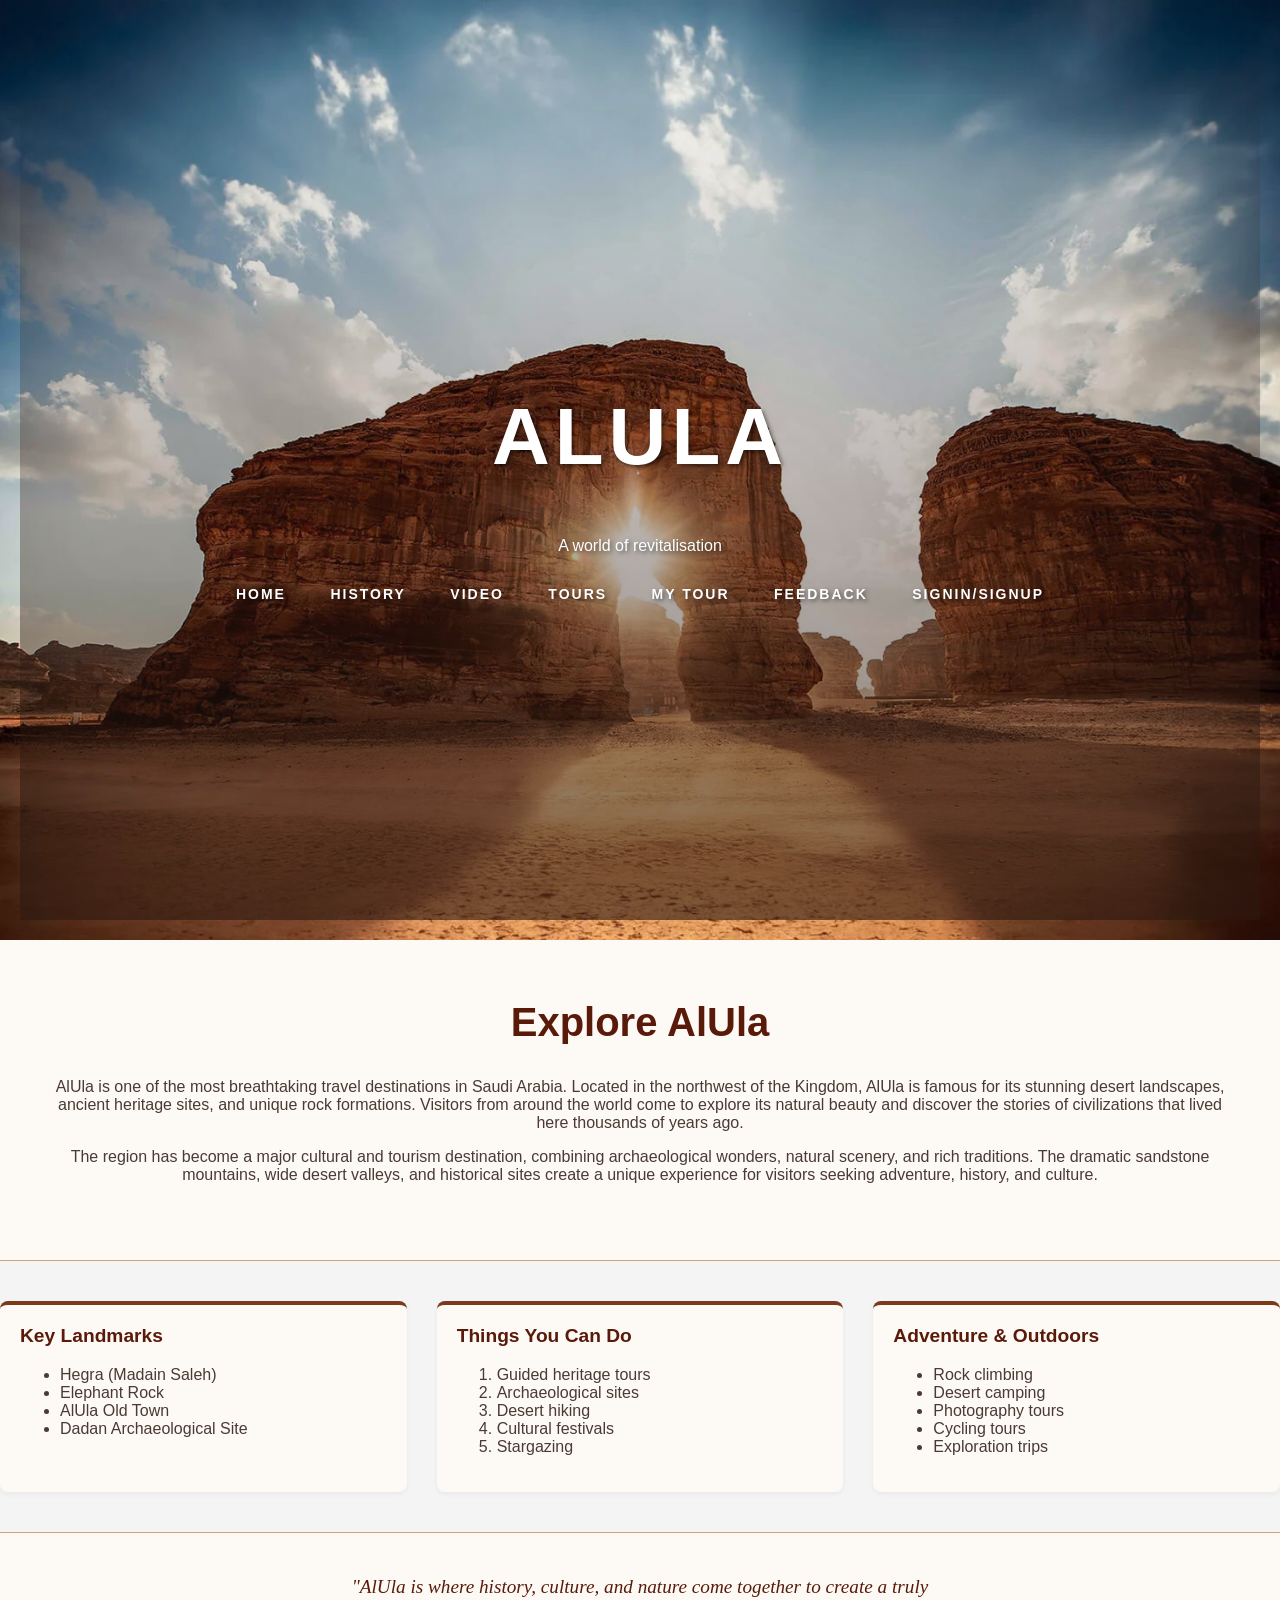
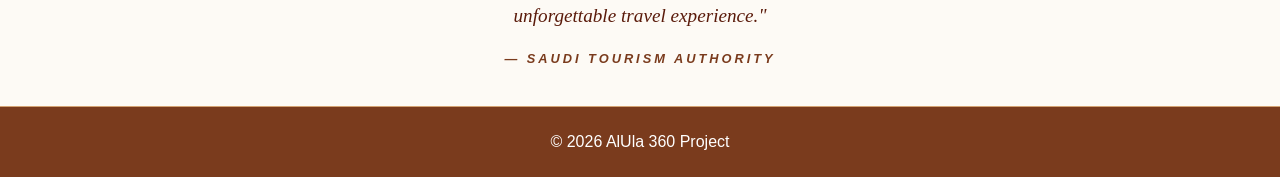
<file: index.html>
<!-- Name: [Zain Aljifry], ID: [2107808], Section: [DAR], Date: [8 march] | Name: Samar Alamri, ID: 2206831, Section: DAR, Date: 8 march |Name: Talah Faloudah, ID: 2206666, Section: DAR, Date: 8 march -->

<!DOCTYPE html>
<html lang="en">

<head>

<!-- Defines the character encoding for the page -->
<meta charset="UTF-8">

<!-- Title that appears in the browser tab -->
<title>Explore AlUla - Home</title>

<!-- Link to the external CSS file used for styling the website -->
<link rel="stylesheet" href="global/main.css">

</head>

<body>

<!-- Header section that contains the logo, website title, and navigation menu -->
 <header id="main-hero">
    <div class="hero-overlay">
        <div class="hero-content">
            <h1>AlUla</h1>
            <p>A world of revitalisation</p>
            <nav >
                <!-- Link to the Home page -->
                <a href="index.html">Home</a>

                <!-- Link to the History page -->
                <a href="pages/history.html">History</a>

                <!-- Link to the Video page -->
                <a href="pages/video.html">Video</a>

                <a href="pages/services.html">Tours</a>

                <a href="pages/mytour.html" >My Tour</a>

                <!-- Link to the Feedback page -->
                <a href="pages/feedback.html">Feedback</a>

                <!-- Link to the login page -->
                <a href="pages/SignIn.html">SignIn/SignUp</a>

                </nav>
        </div>
    </div>
</header>

<div id="hero-header">
    
    
    <div id="hero-text-content">
        <h2>Explore AlUla</h2>
        <!-- Introduction paragraph about AlUla -->
        <p>
        AlUla is one of the most breathtaking travel destinations in Saudi Arabia.
        Located in the northwest of the Kingdom, AlUla is famous for its stunning
        desert landscapes, ancient heritage sites, and unique rock formations.
        Visitors from around the world come to explore its natural beauty and
        discover the stories of civilizations that lived here thousands of years ago.
        </p>

        <!-- Additional description about tourism and culture in AlUla -->
        <p>
        The region has become a major cultural and tourism destination,
        combining archaeological wonders, natural scenery, and rich traditions.
        The dramatic sandstone mountains, wide desert valleys, and historical
        sites create a unique experience for visitors seeking adventure,
        history, and culture.
        </p>
    </div>
</div>

<div id="grid-container">

    <section class="grid-item">
        <h3 id="landmarks">Key Landmarks</h3>
        <ul>
            <li>Hegra (Madain Saleh)</li>
            <li>Elephant Rock</li>
            <li>AlUla Old Town</li>
            <li>Dadan Archaeological Site</li>
        </ul>
    </section>

    <section class="grid-item">
        <h3 id="activities">Things You Can Do</h3>
        <ol>
            <li>Guided heritage tours</li>
            <li>Archaeological sites</li>
            <li>Desert hiking</li>
            <li>Cultural festivals</li>
            <li>Stargazing</li>
        </ol>
    </section>

    <section class="grid-item">
        <h3>Adventure & Outdoors</h3>
        <ul>
            <li>Rock climbing</li>
            <li>Desert camping</li>
            <li>Photography tours</li>
            <li>Cycling tours</li>
            <li>Exploration trips</li>
        </ul>
    </section>

</div>


<div id="quote-section">
    <blockquote class="fancy-quote">
        "AlUla is where history, culture, and nature come together to create a truly unforgettable travel experience."
    </blockquote>
    <cite class="quote-author">— Saudi Tourism Authority</cite>
</div>





<!-- Footer section displayed at the bottom of the page -->
<footer>

<!-- Copyright information -->
<p>&copy; 2026 AlUla 360 Project</p>

</footer>

</body>
</html>
</file>
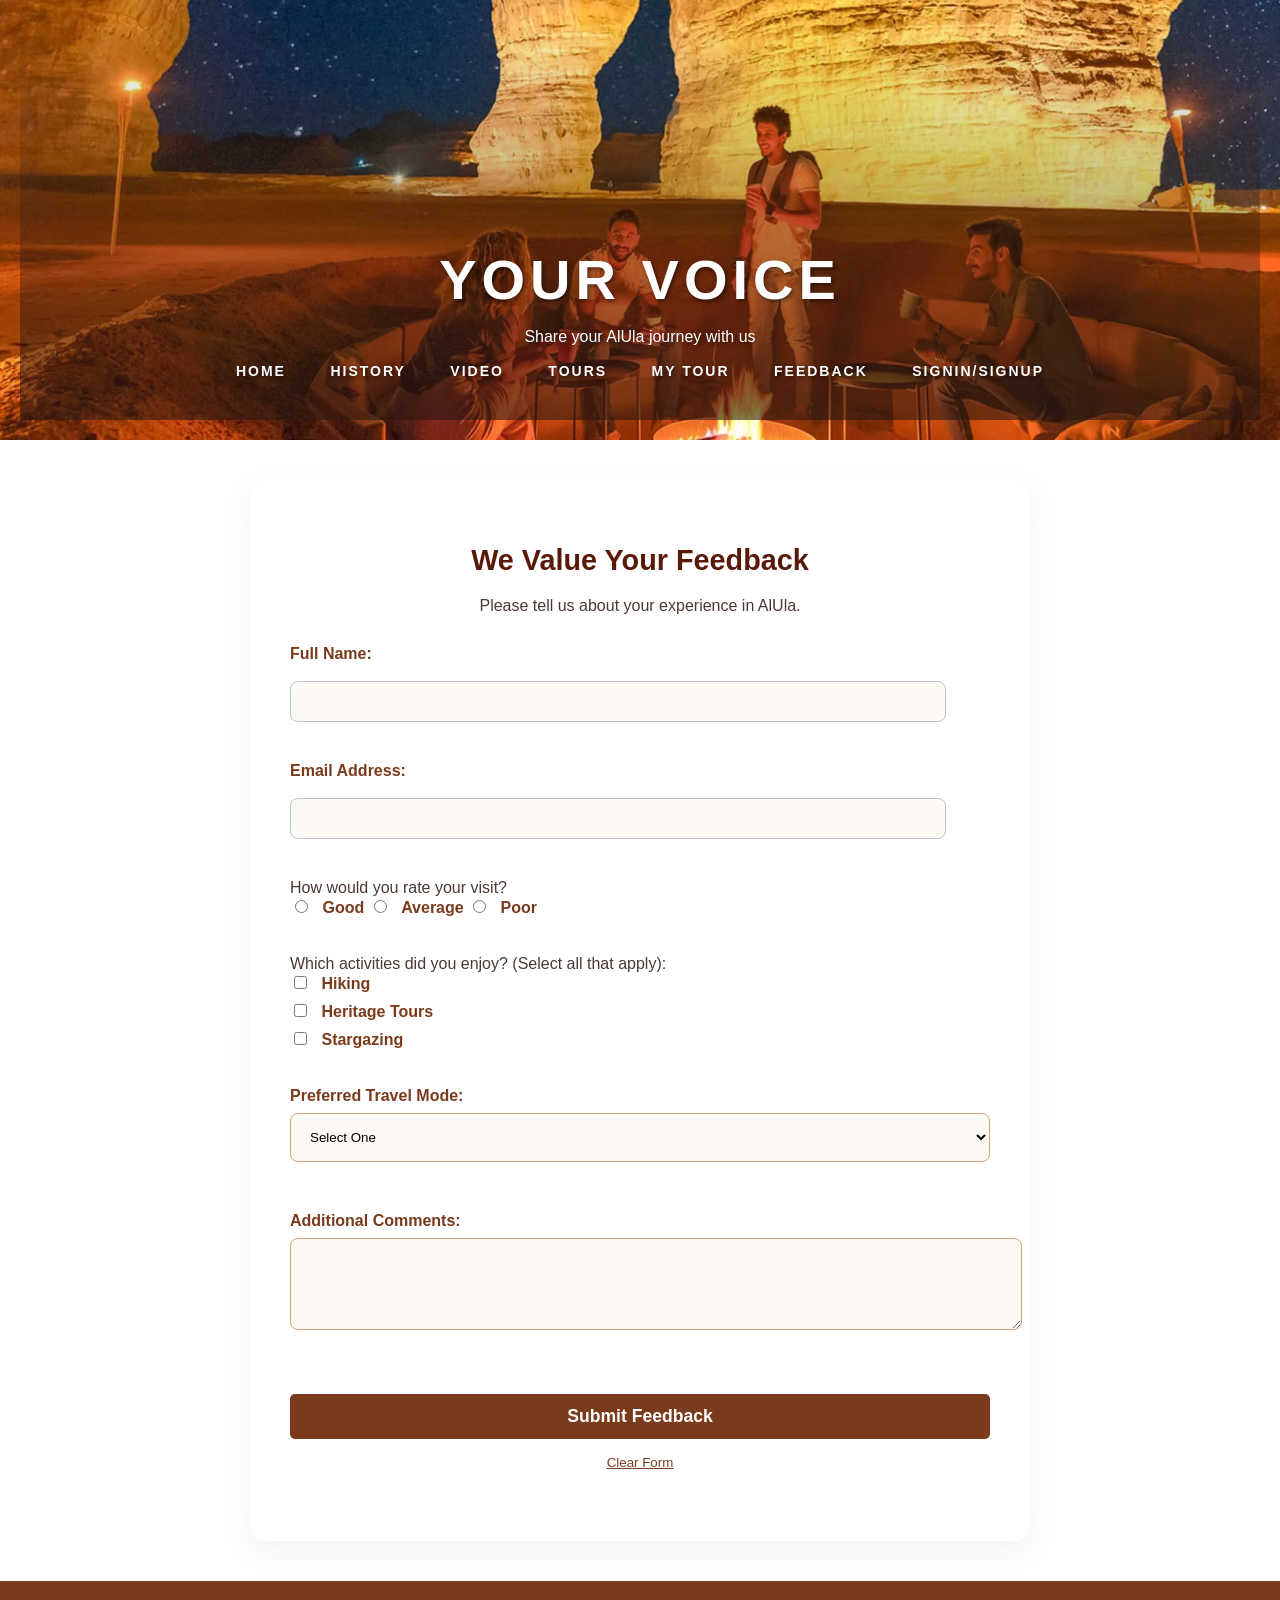
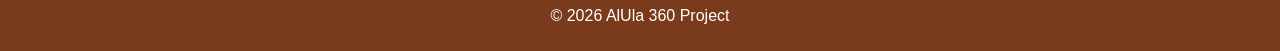
<file: pages/feedback.html>
<!-- Name: Zain Aljifry, ID: 2107808, Section: DAR, Date: 8 march |Name: Samar Alamri, ID: 2206831, Section: DAR, Date: 8 march |Name: Talah Faloudah, ID: 2206666, Section: DAR, Date: 8 march  -->

<!DOCTYPE html>
<html lang="en">

<head>

    <!-- Defines the character encoding used for the webpage -->
    <meta charset="UTF-8">

    <!-- Title that appears in the browser tab -->
    <title>Explore AlUla - Feedback</title>

    <!-- Linking the external CSS file that styles the website -->
    <link rel="stylesheet" href="../global/main.css">

</head>

<body>

    
<header id="main-hero" class="feedback-hero slim-header">
    <div class="hero-overlay">
        <div class="hero-content">
            <h1>Your Voice</h1>
            <p>Share your AlUla journey with us</p>
            <nav >
            <!-- Link to the Home page -->
                <a href="../index.html">Home</a>

                <!-- Link to the History page -->
                <a href="history.html">History</a>

                <!-- Link to the Video page -->
                <a href="video.html">Video</a>

                <a href="services.html">Tours</a>

                <a href="mytour.html" >My Tour</a>

                <!-- Link to the Feedback page -->
                <a href="feedback.html">Feedback</a>

                <!-- Link to the login page -->
                <a href="SignIn.html">SignIn/SignUp</a>
            </nav>
        </div>
    </div>
</header>

<!-- Main content area of the feedback page -->
<div id="main-content">
    <div class="form-container">

    <!-- Page heading -->
    <h2>We Value Your Feedback</h2>

    <!-- Short description encouraging users to share their experience -->
    <p class="center-text">Please tell us about your experience in AlUla.</p>

    <!-- Feedback form where users can submit their information and opinions -->
    <form action="#" method="post" onsubmit="return validateForm();">
        
        <!-- Input field for the user's full name -->
        <p>

            <!-- Label describing the input -->
            <label for="username">Full Name:</label><br>

            <!-- Text input field where the user enters their name -->
            <input type="text" id="username" name="username" required>

        </p>
        
        <!-- Input field for the user's email -->
        <p>

            <!-- Email label -->
            <label for="useremail">Email Address:</label><br>

            <!-- Email input field that requires a valid email format -->
            <input type="email" id="useremail" name="useremail" required>

        </p>

        <!-- Radio buttons allowing the user to rate their visit -->
        <p>How would you rate your visit? <br>

            <!-- Option 1 -->
            <input type="radio" id="good" name="rating" value="Good">
            <label for="good">Good</label>

            <!-- Option 2 -->
            <input type="radio" id="average" name="rating" value="Average">
            <label for="average">Average</label>

            <!-- Option 3 -->
            <input type="radio" id="poor" name="rating" value="Poor">
            <label for="poor">Poor</label>

        </p>

        <!-- Checkbox options for activities visitors enjoyed -->
        <p>Which activities did you enjoy? (Select all that apply):<br>

            <!-- Activity option 1 -->
            <input type="checkbox" id="hiking" name="activity[]" value="Hiking">
            <label for="hiking">Hiking</label><br>

            <!-- Activity option 2 -->
            <input type="checkbox" id="tours" name="activity[]" value="Tours">
            <label for="tours">Heritage Tours</label><br>

            <!-- Activity option 3 -->
            <input type="checkbox" id="stargazing" name="activity[]" value="Stargazing">
            <label for="stargazing">Stargazing</label>

        </p>

        <!-- Dropdown menu allowing users to choose their travel type -->
        <p>

            <!-- Label for the dropdown -->
            <label for="travel-mode">Preferred Travel Mode:</label><br>

            <!-- Select menu -->
            <select id="travel-mode" name="travel-mode">

                <!-- Default option -->
                <option value="">Select One</option>

                <!-- Travel options -->
                <option value="solo">Solo Traveler</option>
                <option value="family">Family Group</option>
                <option value="friends">Friends</option>

            </select>

        </p>

        <!-- Text area where users can write additional comments -->
        <p>

            <!-- Label describing the textarea -->
            <label for="comments">Additional Comments:</label><br>

            <!-- Multi-line text input -->
            <textarea id="comments" name="comments" rows="4" cols="40"></textarea>

        </p>

        <!-- Buttons for submitting the form or clearing the inputs -->
        <p>

            <!-- Submit button -->
            <input type="submit" value="Submit Feedback">

            <!-- Reset button that clears the form -->
            <input type="reset" value="Clear Form">

        </p>

    </form>

    <!-- Message area where JavaScript can display validation messages -->
    <p id="formMessage"></p>
    </div>

</div>

    <!-- Footer section displayed at the bottom of the page -->
    <footer>

        <!-- Copyright notice -->
        <p>&copy; 2026 AlUla 360 Project</p>

    </footer>

    <!-- Linking the external JavaScript file used for form validation -->
    <script src="../scripts/main.js"></script>

</body>
</html>
</file>
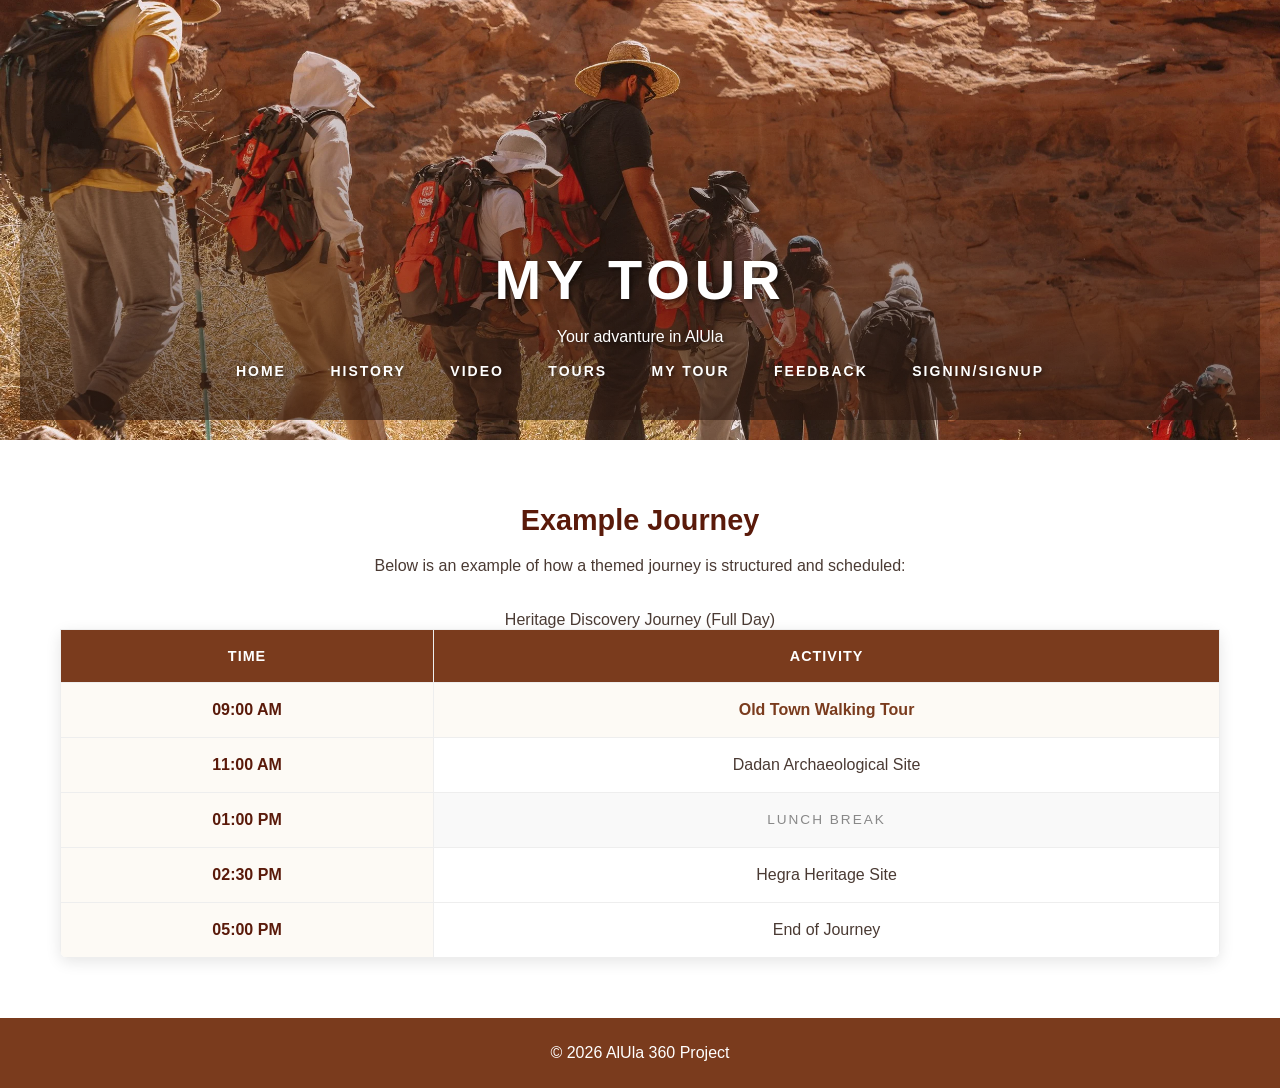
<file: pages/mytour.html>
<!-- Name: Zain Aljifry, ID: 2107808, Section: DAR, Date: 8 march | Name: Samar Alamri, ID: 2206831, Section: DAR, Date: 8 march |Name: Talah Faloudah, ID: 2206666, Section: DAR, Date: 8 march -->

<!DOCTYPE html>
<html lang="en">

<head>

    <!-- Defines the character encoding used for the webpage -->
    <meta charset="UTF-8">

    <!-- Title displayed in the browser tab -->
    <title>Explore AlUla - My Tour</title>

    <!-- Link to the main stylesheet used for screen display -->
    <link rel="stylesheet" href="../global/main.css">

    <!-- Link to a special stylesheet used when the page is printed -->
    <link rel="stylesheet" href="../global/print.css" media="print">

</head>

<body>

    <!-- Header section containing the website logo, title, and navigation menu -->
<header id="main-hero" class="slim-header schedule-hero">
    <div class="hero-overlay">
        <div class="hero-content">
            <h1>My Tour</h1>
            <p>Your advanture in AlUla</p>
            <nav >
            <!-- Link to the Home page -->
                <a href="../index.html">Home</a>

                <!-- Link to the History page -->
                <a href="history.html">History</a>

                <!-- Link to the Video page -->
                <a href="video.html">Video</a>

                <a href="services.html">Tours</a>

                <a href="mytour.html" >My Tour</a>

                <!-- Link to the Feedback page -->
                <a href="feedback.html">Feedback</a>

                <!-- Link to the login page -->
                <a href="SignIn.html">SignIn/SignUp</a>
            </nav>
        </div>
    </div>
</header>


    <!-- Main content area where the tour schedule is displayed -->
    <div id="main-content">
        <h2>Example Journey</h2>

        <p class="center-text">
            Below is an example of how a themed journey is structured and scheduled:
        </p>

        <div class="itinerary-container">

            <table class="modern-table">
                <caption>Heritage Discovery Journey (Full Day)</caption>
                <thead>
                    <tr>
                        <th>Time</th>
                        <th>Activity</th>
                    </tr>
                </thead>
                <tbody>
                    <tr>
                        <th>09:00 AM</th>
                        <td class="highlight-cell">Old Town Walking Tour</td>
                    </tr>
                    <tr>
                        <th>11:00 AM</th>
                        <td>Dadan Archaeological Site</td>
                    </tr>
                    <tr>
                        <th>01:00 PM</th>
                        <td class="break-row">Lunch Break</td>
                    </tr>
                    <tr>
                        <th>02:30 PM</th>
                        <td>Hegra Heritage Site</td>
                    </tr>
                    <tr>
                        <th>05:00 PM</th>
                        <td>End of Journey</td>
                    </tr>
                </tbody>
            </table>

        </div>
    
    </div>


    <!-- Footer section displayed at the bottom of the page -->
    <footer>

        <!-- Copyright notice -->
        <p>&copy; 2026 AlUla 360 Project</p>

    </footer>

</body>
</html>
</file>
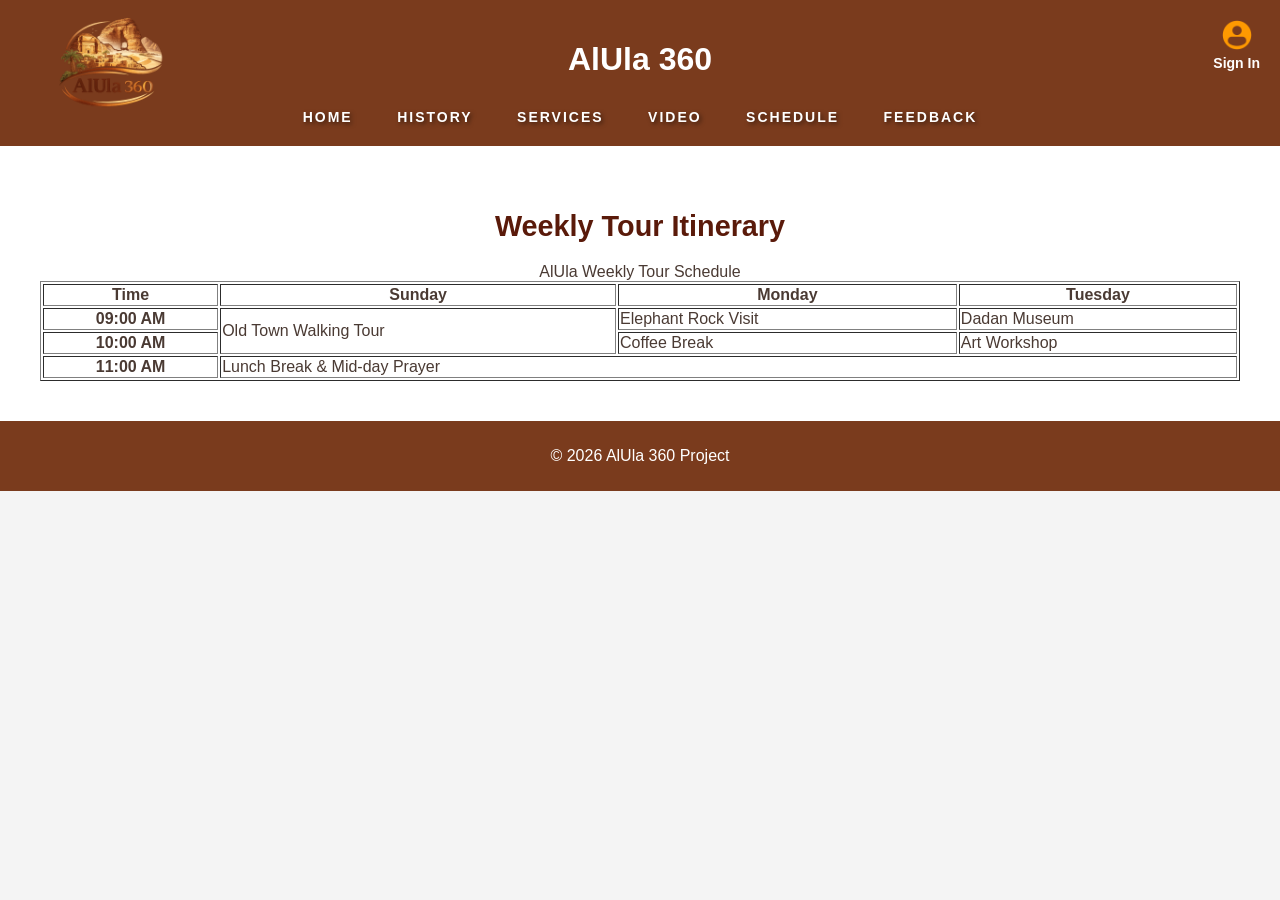
<file: pages/schedule.html>
<!-- Name: Zain Aljifry, ID: 2107808, Section: DAR, Date: 8 march | Name: Samar Alamri, ID: 2206831, Section: DAR, Date: 8 march |Name: Talah Faloudah, ID: 2206666, Section: DAR, Date: 8 march -->
<!DOCTYPE html>
<html lang="en">

<head>

    <!-- Defines the character encoding used for the webpage -->
    <meta charset="UTF-8">

    <!-- Title displayed in the browser tab -->
    <title>AlUla 360 - Tour Schedule</title>

    <!-- Link to the main stylesheet used for screen display -->
    <link rel="stylesheet" href="../global/main.css">

    <!-- Link to a special stylesheet used when the page is printed -->
    <link rel="stylesheet" href="../global/print.css" media="print">

</head>

<body>

    <!-- Header section containing the website logo, title, and navigation menu -->
    <header>

<!-- Website logo -->
<img src="../images/logo.png" alt="AlUla Logo" id="site-logo">

<a href="../pages/Signin.html" id="Signin-icon">
        <img src="../images/user.png" alt="Sign In">
        <span>Sign In</span>
    </a>

<!-- Main website title -->
<h1>AlUla 360</h1>

<!-- Navigation menu allowing users to move between the pages -->
<nav>

<!-- Link to the Home page -->
<a href="../index.html">Home</a>

<!-- Link to the History page -->
<a href="about.html">History</a>

<!-- Link to the Services page -->
<a href="services.html">Services</a>

<!-- Link to the Video page -->
<a href="video.html">Video</a>

<!-- Link to the Schedule page -->
<a href="schedule.html">Schedule</a>

<!-- Link to the Feedback page -->
<a href="feedback.html">Feedback</a>

</nav>

</header>


    <!-- Main content area where the tour schedule is displayed -->
    <div id="main-content">

        <!-- Page title -->
        <h2>Weekly Tour Itinerary</h2>

        <!-- Table showing the weekly schedule for AlUla tours -->
        <table border="1" width="100%">

            <!-- Caption describing the table -->
            <caption>AlUla Weekly Tour Schedule</caption>

            <!-- Table header section -->
            <thead>

                <!-- Row containing column titles -->
                <tr>

                    <!-- Column for time -->
                    <th>Time</th>

                    <!-- Columns for days of the week -->
                    <th>Sunday</th>
                    <th>Monday</th>
                    <th>Tuesday</th>

                </tr>

            </thead>

            <!-- Table body containing the schedule details -->
            <tbody>

                <!-- First schedule row -->
                <tr>

                    <!-- Time column -->
                    <th>09:00 AM</th>

                    <!-- Activity spanning two rows -->
                    <td rowspan="2">Old Town Walking Tour</td>

                    <!-- Activity for Monday -->
                    <td>Elephant Rock Visit</td>

                    <!-- Activity for Tuesday -->
                    <td>Dadan Museum</td>

                </tr>

                <!-- Second schedule row -->
                <tr>

                    <!-- Time column -->
                    <th>10:00 AM</th>

                    <!-- Monday activity -->
                    <td>Coffee Break</td>

                    <!-- Tuesday activity -->
                    <td>Art Workshop</td>

                </tr>

                <!-- Third schedule row -->
                <tr>

                    <!-- Time column -->
                    <th>11:00 AM</th>

                    <!-- Activity spanning all three days -->
                    <td colspan="3">Lunch Break &amp; Mid-day Prayer</td>

                </tr>

            </tbody>

        </table>

    </div>


    <!-- Footer section displayed at the bottom of the page -->
    <footer>

        <!-- Copyright notice -->
        <p>&copy; 2026 AlUla 360 Project</p>

    </footer>

</body>
</html>
</file>
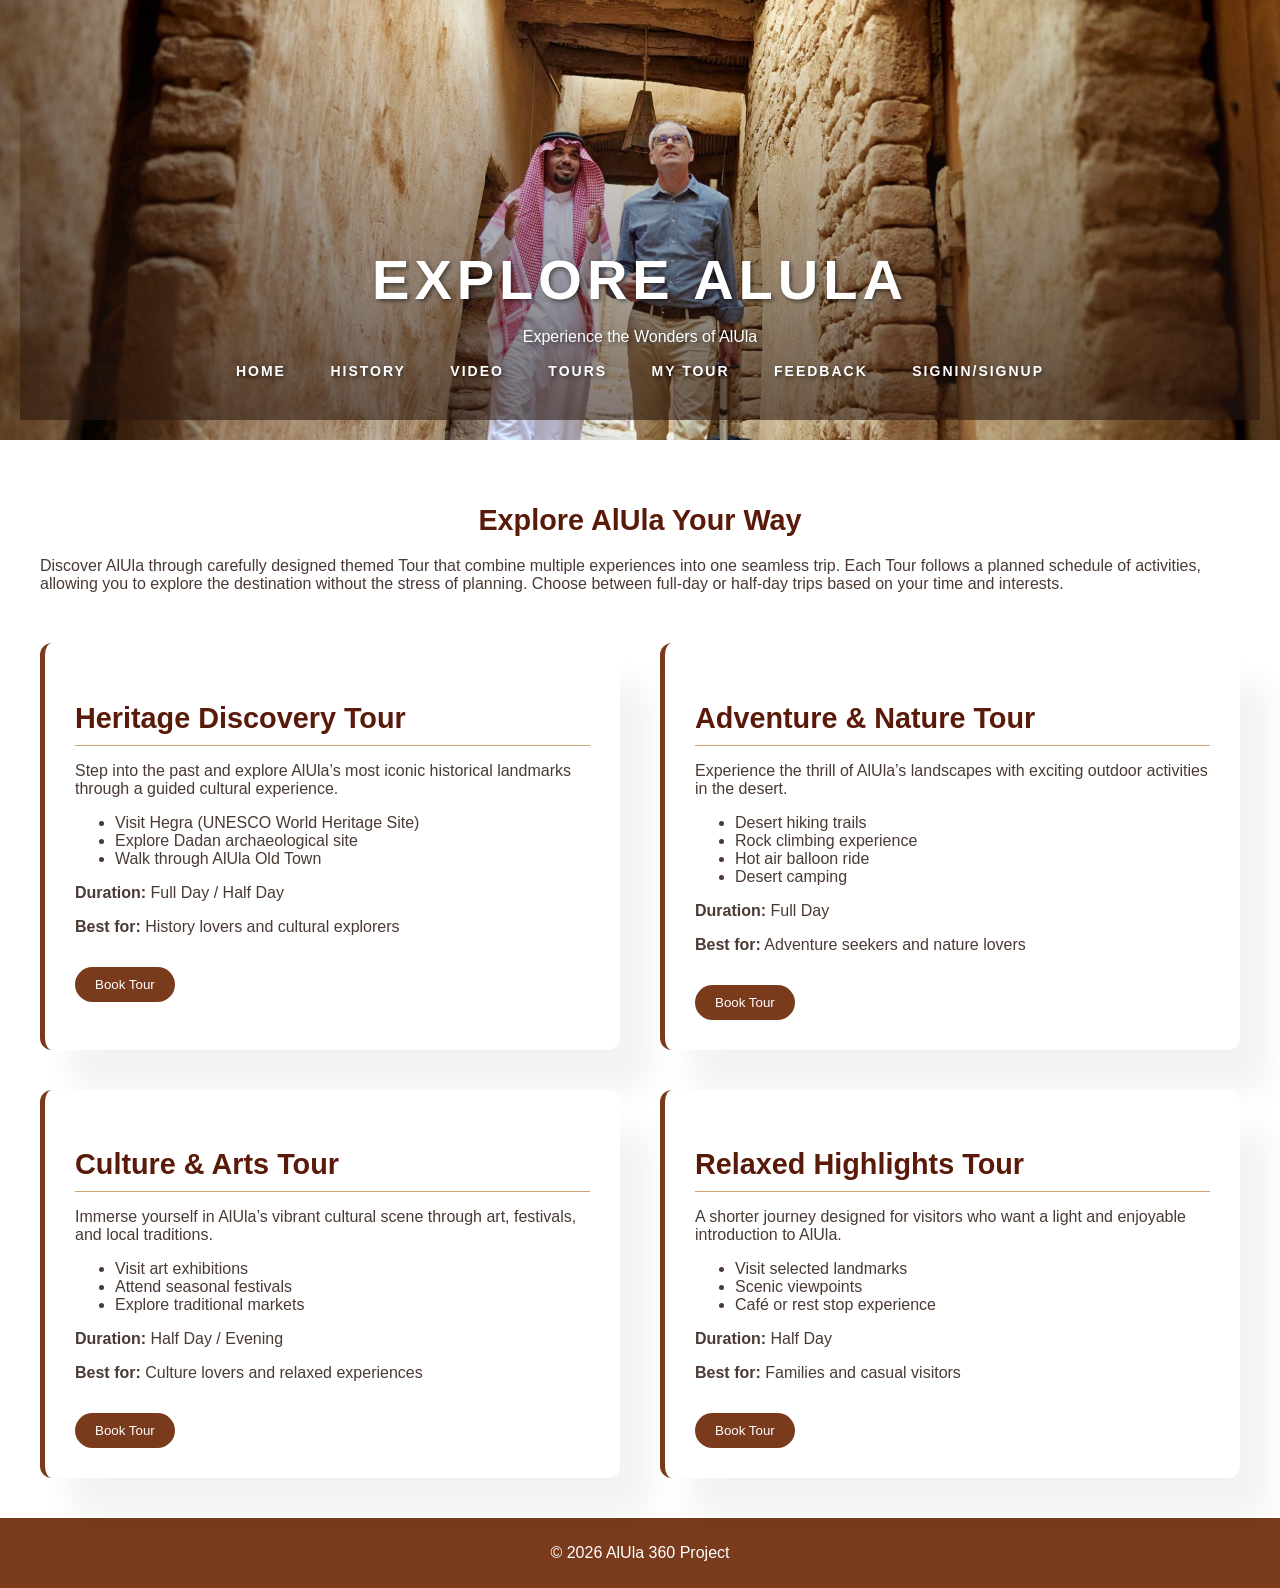
<file: pages/services.html>
<!-- Name: [Zain Aljifry], ID: [2107808], Section: [DAR], Date: [8 march] | Name: Samar Alamri, ID: 2206831, Section: DAR, Date: 8 march |Name: Talah Faloudah, ID: 2206666, Section: DAR, Date: 8 march -->

<!DOCTYPE html>
<html lang="en">

<head>

<!-- Character encoding -->
<meta charset="UTF-8">

<!-- Page title shown in browser tab -->
<title>Explore AlUla - Themed Journeys</title>

<!-- Link to the main CSS file -->
<link rel="stylesheet" href="../global/main.css">

</head>


<body>

<!-- ================= HEADER SECTION ================= -->
<!-- This section contains the logo, website title, and navigation menu -->

<header id="main-hero" class="slim-header services-hero">
    <div class="hero-overlay">
        <div class="hero-content">
            <h1>Explore AlUla</h1>
            <p>Experience the Wonders of AlUla</p>
            <nav >
            <!-- Link to the Home page -->
                <a href="../index.html">Home</a>

                <!-- Link to the History page -->
                <a href="history.html">History</a>

                <!-- Link to the Video page -->
                <a href="video.html">Video</a>

                <a href="services.html">Tours</a>

                <a href="mytour.html" >My Tour</a>

                <!-- Link to the Feedback page -->
                <a href="feedback.html">Feedback</a>

                <!-- Link to the login page -->
                <a href="SignIn.html">SignIn/SignUp</a>
            </nav>
        </div>
    </div>
</header>



<!-- ================= MAIN CONTENT SECTION ================= -->
<!-- Main area that contains the services information -->

<div id="main-content">

    <h2>Explore AlUla Your Way</h2>

    <p>
        Discover AlUla through carefully designed themed Tour that combine multiple experiences into one seamless trip.
        Each Tour follows a planned schedule of activities, allowing you to explore the destination without the stress of planning.
        Choose between full-day or half-day trips based on your time and interests.
    </p>

    <div class="services-grid">
        <section class="service-card">
            <h3>Heritage Discovery Tour</h3>
            <p>
                Step into the past and explore AlUla’s most iconic historical landmarks through a guided cultural experience.
            </p>

            <ul>
                <li>Visit Hegra (UNESCO World Heritage Site)</li>
                <li>Explore Dadan archaeological site</li>
                <li>Walk through AlUla Old Town</li>
            </ul>

            <p><strong>Duration:</strong> Full Day / Half Day</p>
            <p><strong>Best for:</strong> History lovers and cultural explorers</p>
            <button class="select-btn">Book Tour</button>
        </section>

        <section class="service-card">
            <h3>Adventure & Nature Tour</h3>
            <p>
                Experience the thrill of AlUla’s landscapes with exciting outdoor activities in the desert.
            </p>

            <ul>
                <li>Desert hiking trails</li>
                <li>Rock climbing experience</li>
                <li>Hot air balloon ride</li>
                <li>Desert camping</li>
            </ul>

            <p><strong>Duration:</strong> Full Day</p>
            <p><strong>Best for:</strong> Adventure seekers and nature lovers</p>
            <button class="select-btn">Book Tour</button>
        </section>

        <section class="service-card">
            <h3>Culture & Arts Tour</h3>
            <p>
                Immerse yourself in AlUla’s vibrant cultural scene through art, festivals, and local traditions.
            </p>

            <ul>
                <li>Visit art exhibitions</li>
                <li>Attend seasonal festivals</li>
                <li>Explore traditional markets</li>
            </ul>

            <p><strong>Duration:</strong> Half Day / Evening</p>
            <p><strong>Best for:</strong> Culture lovers and relaxed experiences</p>
            <button class="select-btn">Book Tour</button>
        </section>

        <section class="service-card">
            <h3>Relaxed Highlights Tour</h3>
            <p>
                A shorter journey designed for visitors who want a light and enjoyable introduction to AlUla.
            </p>

            <ul>
                <li>Visit selected landmarks</li>
                <li>Scenic viewpoints</li>
                <li>Café or rest stop experience</li>
            </ul>

            <p><strong>Duration:</strong> Half Day</p>
            <p><strong>Best for:</strong> Families and casual visitors</p>
            <button class="select-btn">Book Tour</button>
        </section>
        
    </div>

</div>

<!-- Confirmation Message for the trip selection -->
<div id="confirmation-message">
    ✅ Tour selected successfully!
</div>

<script>
    const buttons = document.querySelectorAll('.select-btn');
    const message = document.getElementById('confirmation-message');

    buttons.forEach(button => {
        button.addEventListener('click', () => {
            message.classList.add('show');

            // hide after 2 seconds
            setTimeout(() => {
                message.classList.remove('show');
            }, 2000);
        });
    });
</script>

<!-- ================= FOOTER SECTION ================= -->
<!-- Footer contains copyright information -->

<footer>

<p>&copy; 2026 AlUla 360 Project</p>

</footer>


</body>
</html>
</file>
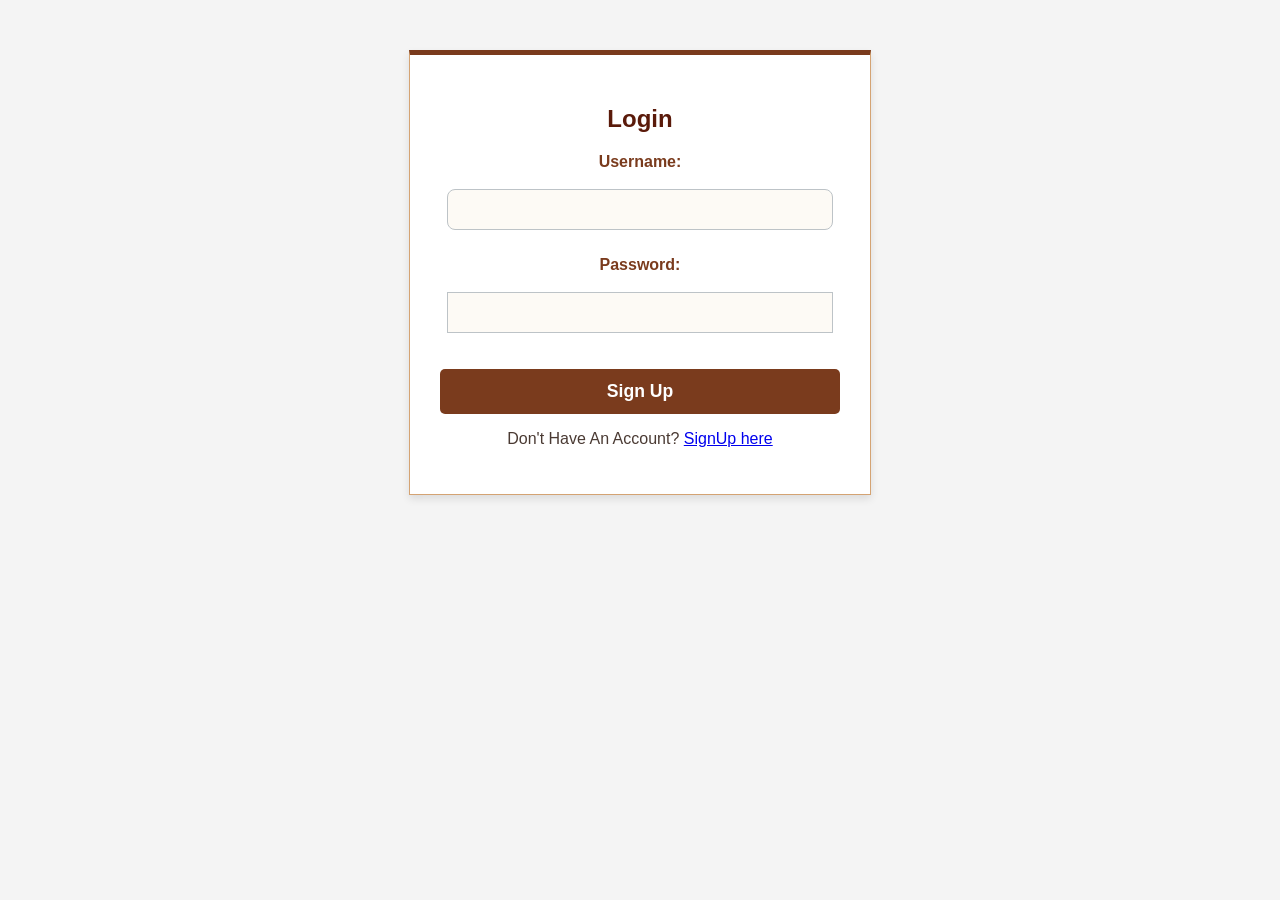
<file: pages/SignIn.html>
<!-- Name: [Zain Aljifry], ID: [2107808], Section: [DAR], Date: [8 march] | Name: Samar Alamri, ID: 2206831, Section: DAR, Date: 8 march |Name: Talah Faloudah, ID: 2206666, Section: DAR, Date: 8 march -->
<!DOCTYPE html>
<html lang="en">
<head>
    <meta charset="UTF-8">
    <title>AlUla 360 - Login</title>
    <link rel="stylesheet" href="../global/main.css">
</head>
<body>
    <div id="Sign-in">
        <h2>Login</h2>
        <form action="../server/process_feedback.php" method="post">
            <p>
                <label for="user">Username:</label><br>
                <input type="text" id="user" name="username" required>
            </p>
            <p>
                <label for="Signin-pass">Password:</label><br>
                <input type="password" id="Signin-pass" name="password" required>
            </p>
            <p>
            
                <input type="submit" value="Sign Up" formaction="../index.html">
                
            </p>
        </form>
        <p>Don't Have An Account? <a href="signup.html">SignUp here</a></p>
    </div>
</body>
</html>
</file>
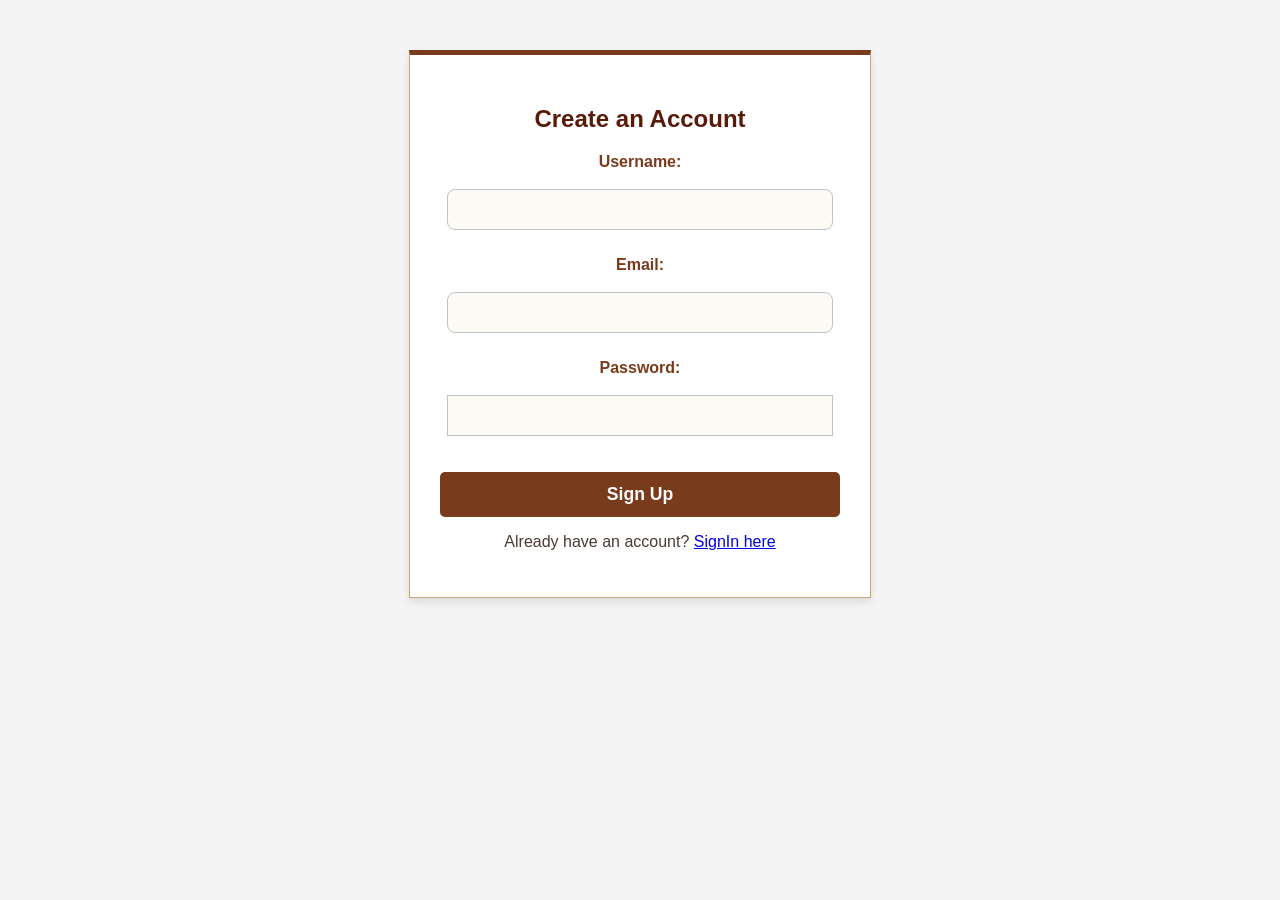
<file: pages/signup.html>
<!-- Name: [Zain Aljifry], ID: [2107808], Section: [DAR], Date: [8 march] | Name: Samar Alamri, ID: 2206831, Section: DAR, Date: 8 march |Name: Talah Faloudah, ID: 2206666, Section: DAR, Date: 8 march -->
<!DOCTYPE html>
<html lang="en">
<head>
    <meta charset="UTF-8">
    <title>AlUla 360 - Sign Up</title>
    <link rel="stylesheet" href="../global/main.css">
</head>
<body>
    <div id="Sign-in">
        <h2>Create an Account</h2>
        <form action="../server/process_feedback.php" method="post">
            <p>
                <label for="new-user">Username:</label><br>
                <input type="text" id="new-user" name="username" required>
            </p>
            <p>
                <label for="new-email">Email:</label><br>
                <input type="email" id="new-email" name="email" required>
            </p>
            <p>
                <label for="pass">Password:</label><br>
                <input type="password" id="pass" name="password" required>
            </p>
            <p>
                
                <input type="submit" value="Sign Up" formaction="SignIn.html">
                
            </p>
        </form>
        <p>Already have an account? <a href="SignIn.html">SignIn here</a></p>
    </div>
</body>
</html>
</file>
<file: global/main.css>
/* Name: Zain Aljifry, ID: 2107808, Section: DAR, Date: 8 march *//* Name: Samar Alamri, ID: 2206831, Section: DAR, Date: 8 march * |Name: Talah Faloudah, ID: 2206666, Section: DAR, Date: 8 march /


/* ========================= */
/* Body Styling */
/* ========================= */

/* Styles applied to the entire webpage body */
body{

/* Sets the default font for the whole website */
font-family:Arial, sans-serif;

/* Sets the background color of the page */
background-color:#f4f4f4;

color: #4a3a33;

/* Removes default browser margin */
margin:0;

/* Removes default browser padding */
padding:0;

}



/* ========================= */
/* Header Styling */
/* ========================= */

/* Styles the top header section of the website */
header{

/* Allows positioning elements inside the header (like the logo) */
position:relative;

/* Sets the header background color */
background-color:#7a3b1d;

/* Sets the text color inside the header */
color:white;

/* Adds spacing inside the header */
padding:20px;

/* Centers the header text */
text-align:center;

}



/* ========================= */
/* Logo Styling */
/* ========================= */

/* Styles the website logo */
#site-logo{

/* Positions the logo inside the header */
position:absolute;

/* Distance from the top */
top:5px;

/* Distance from the left */
left:20px;

/* Logo width */
width:180px;

/* Keeps image proportions */
height:auto;

/* Removes default border */
border:none;

}

/* ========================= */
/* Login Icon Styling */
/* ========================= */

#Signin-icon {
    /* Position it relative to the <header> */
    position: absolute;
    top: 20px;
    right: 20px;
    
    /* Style the link */
    text-decoration: none;
    color: white;
    font-weight: bold;
    font-size: 14px;
}

#Signin-icon img {
    /* Size the icon (adjust as needed) */
    width: 30px; 
    height: auto;
    
    /* Remove the default border you have for all images */
    border: none;
    
    /* Center it above or beside the text */
    margin: 0 auto 5px auto; 
    display: block;
}

#Signin-icon:hover {
    /* Hover effect from Lecture 03 */
    text-decoration: underline;
    opacity: 0.8;
}



/* ========================= */
/* Navigation Menu */
/* ========================= */

nav {
    background: transparent; /* Remove the solid brown box */
    margin-top: 30px;
}

nav a {
    color: white;
    font-size: 14px !important; 
    font-weight: 600 !important;
    letter-spacing: 2px;
    text-transform: uppercase;
    padding: 10px 20px;
    border-bottom: 2px solid transparent;
    transition: 0.3s; /* Smooth hover effect */
    text-decoration: none;
}

nav a:hover {
    border-bottom: 2px solid white;
    text-decoration: none;
}





/* ========================= */
/* Main Content Styling */
/* ========================= */

#main-content {
    margin: 0;
    width: 90% auto;
    max-width: 1100px auto;
    padding: 40px;
    background-color: white;
    /*border: 1px solid #ddd;*/
}

#main-content h2 {
    font-size: 1.8rem;
    color: #5a1a0a;
    text-align: center;
    margin-bottom: 20px;
}

/* Style the Hero Container */
#hero-header {
    background-color: #fdfaf5; /* Sand-colored background */
    margin-bottom: 40px;
    border-bottom: 1px solid #d4a373;
}

/* Make the Hero Image full width */
#hero-image {
    width: 100%;
    margin: 0;
    border: none;
    display: block;
}

/* Style the Hero Text Content area */
#hero-text-content {
    padding: 60px 40px; /* Lots of padding for elegance */
    text-align: center;
}

/* Make the main headline much larger and centered */
#hero-text-content h2 {
    font-size: 2.5rem; /* Large font size */
    margin-top: 0;
    color: #5a1a0a; /* Darker earth tone from sign-in palette */
    font-weight: bold;
}

#main-hero {
    height: 100vh; /* Fills 100% of the screen height */
    background: url('../images/main_pic.jpg') no-repeat center center/cover;
    display: flex;
    flex-direction: column;
    justify-content: center; /* Centers the text vertically */
    align-items: center;
    color: white;
    text-align: center;
}

.hero-overlay {
    background: linear-gradient(to bottom, rgba(0,0,0,0) 0%, rgba(44, 24, 16, 0.6) 100%);  /* Adds a subtle dark tint so text is readable */
    width: 100%;
    height: 100%;
    display: flex;
    flex-direction: column;
    justify-content: center;
}

#main-hero h1 {
    font-size: 5rem; /* Massive, bold heading like the inspiration */
    letter-spacing: 5px;
    text-transform: uppercase;
}

/* Styling for sub-pages to differentiate from the Home page */
.slim-header {
    height: 30vh !important; /* Half the height of the home page */
    min-height: 400px; /* Ensures it doesn't get too small on short screens */
}

.slim-header .hero-overlay {
    height: 100% !important; /* Make it fill the header height */
    justify-content: flex-end; 
    padding-bottom: 40px; /* Push the text slightly up from the bottom edge */
    display: flex;
    flex-direction: column;
    align-items: center;
}

.slim-header h1 {
    font-size: 3.5rem !important; /* Slightly smaller than the home page for hierarchy */
    margin-bottom: 10px;
}

.slim-header nav {
    margin-top: 10px; /* Tighter spacing for the slim look */
}

/* ========================= */
/* Home page Styling */
/* ========================= */




/* 2. Create the 3-column Grid */
#grid-container {
    display: grid;
    /* This creates 3 equal columns */
    grid-template-columns: 1fr 1fr 1fr; 
    /* Adds space between the columns */
    gap: 30px; 
    margin-top: 30px;
    align-items: stretch;
}

/* 3. Style the individual "Cards" */
.grid-item {
    background-color: #fdfaf5; /* Light sand color to match your Sign-in palette */
    padding: 20px;
    border-radius: 8px;
    border-top: 4px solid #7a3b1d; /* Terracotta accent from your header */
    box-shadow: 0 2px 5px rgba(0,0,0,0.05);
}

.grid-item h3 {
    margin-top: 0;
    color: #5a1a0a;
    font-size: 1.2rem;
}

/* Responsive fix: If the screen is small (mobile), stack them back up */
@media (max-width: 768px) {
    #grid-container {
        grid-template-columns: 1fr;
    }
}

/* Page-specific background overrides */
/* ========================= */
/* history Styling */
/* ========================= */

.hero-content h1, .hero-content p, nav a {
    text-shadow: 2px 2px 4px rgba(0, 0, 0, 0.5);
}

.history-hero {
    background: url('../images/2560px-Madaan-saleh-1767900822.webp') no-repeat center center/cover !important;
}

.history-row {
    display: flex;
    align-items: center;
    gap: 50px;
    margin-bottom: 80px;
}

.history-row.reverse {
    flex-direction: row-reverse;
}

.history-image {
    flex: 1;
}

.history-image img {
    width: 100%;
    border-radius: 15px; /* Rounded corners for a modern feel */
    box-shadow: 0 10px 30px rgba(0,0,0,0.1);
}

.history-text {
    flex: 1;
    font-size: 1.1rem;
    align-items: left ;   
}

.history-text h2 {
    /* Ensures the heading specifically stays on the left */
    text-align: left !important;
    margin-top: 0;
    margin-bottom: 15px;
}

.history-text h3 {
    font-size: 2rem;
    color: #5a1a0a;
    margin-bottom: 15px;
}

/* ========================= */
/* Video Styling */
/* ========================= */

.video-hero {
    background: url('../images/video_pic.jpg') no-repeat center center/cover !important;
    background-position: center 80% !important;
}

.video-page-content {
    background-color: #fdfaf5 !important; /* Dark background for cinema feel */
    margin-top: 0 !important;
    margin-bottom: 0 !important;   
    padding: 60px 0;
    max-width: 100% !important; /* Allow the dark background to span wide */
}

.video-wrapper {
    max-width: 1000px;
    margin: 0 auto;
    box-shadow: 0 20px 50px rgba(0,0,0,0.5);
    border: 5px solid #7a3b1d; /* Terracotta frame */
    border-radius: 10px;
    overflow: hidden;
}

.video-wrapper video {
    width: 100%;
    display: block;
}

/* ========================= */
/* Feedback Styling */
/* ========================= */

.feedback-hero {
    background: url('../images/feedback_pic.jpg') no-repeat center center/cover !important;
}

.form-container {
    max-width: 700px;
    margin: 0 auto;
    background: #ffffff;
    padding: 40px;
    border-radius: 15px;
    box-shadow: 0 10px 30px rgba(0,0,0,0.05);
}

.form-container h2 {
    text-align: center !important;
    color: #5a1a0a;
    font-size: 2.2rem;
}

.form-container p {
    text-align: left;
    margin-bottom: 30px;
    color: #4a3a33;
}

.center-text {
    text-align: center !important;
}

/* Label Styling */
label {
    font-weight: 600;
    color: #7a3b1d;
    display: inline-block;
    margin-bottom: 8px;
}

/* Modern Input Fields */
input[type="text"], 
input[type="email"], 
select, 
textarea {
    width: 100%;
    padding: 15px;
    border: 1px solid #d4a373;
    background-color: #fdfaf5;
    border-radius: 8px;
    font-family: inherit;
    margin-bottom: 20px;
    transition: 0.3s;
}

input:focus, select:focus, textarea:focus {
    border-color: #7a3b1d;
    outline: none;
    background-color: #ffffff;
    box-shadow: 0 0 8px rgba(122, 59, 29, 0.2);
}

/* Styling Radio & Checkboxes */
input[type="radio"], input[type="checkbox"] {
    margin-right: 10px;
    accent-color: #7a3b1d; /* Standardizes the color of circles/checks */
}

/* Button Styling */
input[type="submit"] {
    background-color: #7a3b1d;
    color: white;
    padding: 15px 30px;
    border: none;
    border-radius: 5px;
    font-weight: bold;
    cursor: pointer;
    transition: 0.3s;
    width: 100%; /* Full width button like pro sites */
    font-size: 1.1rem;
}

input[type="reset"] {
    background-color: transparent;
    color: #7a3b1d;
    border: none;
    text-decoration: underline;
    cursor: pointer;
    display: block;
    margin: 15px auto;
}

input[type="submit"]:hover {
    background-color: #5a1a0a;
}

/* ========================= */
/* Services Page Styling */
/* ========================= */

/* Sets the background for the services slim header */
.services-hero {
    background: url('../images/serv_pic.jpg') no-repeat center center/cover !important;
}

/* Container for the service descriptions */
.services-grid {
    display: grid;
    grid-template-columns: 1fr 1fr; /* Two columns for services */
    gap: 40px;
    margin-top: 50px;
}

/* Style for each service "Card" */
.service-card {
    background: #ffffff;
    padding: 30px;
    border-left: 5px solid #7a3b1d; /* Deep terracotta accent */
    box-shadow: 30px 40px 30px rgba(0,0,0,0.05);
    transition: transform 0.3s ease;
    border-radius: 12px;
}

.service-card:hover {
    transform: translateY(-5px); /* Subtle lift on hover */
}

.service-card h3 {
    color: #5a1a0a;
    font-size: 1.8rem;
    margin-bottom: 15px;
    border-bottom: 1px solid #d4a373;
    padding-bottom: 10px;
}

/* Button style */
.select-btn {
    margin-top: 15px;
    padding: 10px 20px;
    background-color: #7a3b1d;
    color: white;
    border: none;
    border-radius: 25px;
    cursor: pointer;
    transition: background 0.3s ease;
}

.select-btn:hover {
    background-color: #5a1a0a;
}

/* Confirmation message (hidden by default) */
#confirmation-message {
    position: fixed;
    bottom: 30px;
    right: 30px;
    background-color: #4CAF50;
    color: white;
    padding: 15px 25px;
    border-radius: 10px;
    box-shadow: 0 4px 15px rgba(0,0,0,0.2);

    opacity: 0;
    pointer-events: none;
    transition: opacity 0.3s ease;
}

/* Show message when active */
#confirmation-message.show {
    opacity: 1;
}

/* ========================= */
/* Tour Schedule Page Styling */
/* ========================= */

/* Sets the background image for the My Tour header */
.schedule-hero {
    background: url('../images/tour_pic.webp') no-repeat center center/cover !important;
}

/* Container for the table */
.itinerary-container {
    padding: 20px;
    text-align: center;
}

.intro-text {
    font-style: italic;
    color: #4a3a33;
    margin-bottom: 30px;
}

/* Modern Table Styling */
.modern-table {
    width: 100%;
    border-collapse: collapse;
    background-color: #ffffff;
    color: #4a3a33;
    border-radius: 8px;
    overflow: hidden;
    box-shadow: 0 4px 15px rgba(0,0,0,0.1);
    border: none; /* Removes the old border="1" look */
}

.modern-table th, .modern-table td {
    padding: 18px;
    border: 1px solid #eee;
}

/* Table Header - Matching your Terracotta theme */
.modern-table thead th {
    background-color: #7a3b1d; 
    color: white;
    text-transform: uppercase;
    font-size: 0.9rem;
    letter-spacing: 1px;
}

/* Time Column - Matching your Sand theme */
.modern-table tbody th {
    background-color: #fdfaf5;
    color: #5a1a0a;
    font-weight: bold;
}

/* Highlight for spanned activities */
.highlight-cell {
    background-color: #fdfaf5;
    color: #7a3b1d;
    font-weight: 600;
}

/* Style for the Lunch Break row */
.break-row {
    background-color: #f9f9f9;
    color: #888;
    font-size: 0.85rem;
    letter-spacing: 2px;
    text-transform: uppercase;
}



/* ========================= */
/* Footer Styling */
/* ========================= */

/* Styles the footer section */
footer{

/* Clears floating elements like the sidebar */
clear:both;

/* Footer background color */
background-color:#7a3b1d;

/* Footer text color */
color:white;

/* Centers footer text */
text-align:center;

/* Padding inside footer */
padding:10px;

/* Space above the footer */
margin-top:0;

}

/* ========================= */
/* Login & Sign Up Palette */
/* ========================= */

/* The container box */
#Sign-in {
    width: 400px;
    margin: 50px auto;
    padding: 30px;
    background-color: #ffffff; /* Clean white for the box */
    border: 1px solid #d4a373; /* Sand-colored border */
    border-top: 5px solid #7a3b1d; /* Deep terracotta top accent */
    text-align: center;
    box-shadow: 0px 4px 8px rgba(0,0,0,0.1); /* Optional: subtle depth */
}

/* Titles inside the form */
#Sign-in h2 {
    color: #5a1a0a; /* Darker earth tone */
    margin-bottom: 20px;
}

/* Input Fields */
input[type="text"], 
input[type="email"], 
input[type="password"] {
    width: 90%;
    padding: 12px;
    margin: 10px 0;
    border: 1px solid #bdc3c7;
    background-color: #fdfaf5; /* Very light sand background */
    color: #333; /* Dark Charcoal text for readability */
}

/* Focused input (when user clicks) */
input[type="text"]:focus, 
input[type="password"]:focus {
    border: 1px solid #7a3b1d;
    outline: none;
}

/* The Submit Button */
input[type="submit"] {
    width: 100%;
    background-color: #7a3b1d; /* Terracotta */
    color: white;
    padding: 12px;
    border: none;
    font-weight: bold;
    cursor: pointer;
    margin-top: 10px;
}

input[type="submit"]:hover {
    background-color: #5a1a0a; /* Darkens on hover (Lecture 03) */
}

/* ========================= */
/* Quote Styling */
/* ========================= */

#quote-section {
    text-align: center;
    padding: 40px 20px; /* Big vertical gap to separate it from the grid */
    background-color: #fdfaf5; /* Matches your sand-colored grid items */
    margin-top: 40px;
    border-top: 1px solid #d4a373;
    border-bottom: 1px solid #d4a373;
}

.fancy-quote {
    font-size: 1.2rem;
    font-style: italic;
    color: #5a1a0a; /* Deep earth tone */
    max-width: 600px;
    margin: 0 auto 20px auto;
    line-height: 1.5;
    font-family: "Georgia", serif; /* Serif fonts look more elegant for quotes */
}

.quote-author {
    display: block;
    font-size: 0.8rem;
    text-transform: uppercase;
    letter-spacing: 3px;
    color: #7a3b1d;
    font-weight: bold;
}
</file>
<file: global/print.css>
/* Name: Zain Aljifry, ID: 2107808, Section: DAR, Date: 8 march *//* Name: Samar Alamri, ID: 2206831, Section: DAR, Date: 8 march |Name: Talah Faloudah, ID: 2206666, Section: DAR, Date: 8 march */


/* ================================================= */
/* Hide unnecessary elements when printing the page  */
/* ================================================= */

/* These elements will not appear in the printed version of the page */
header,
nav,
footer,
aside,
#sidebar,
h1,
h2,
p,
form {

    /* Hides the elements when the page is printed */
    display: none;

}



/* ================================================= */
/* Table styling for print layout                    */
/* ================================================= */

/* Ensures the table takes the full width of the printed page */
table {

    /* Table will expand to the full page width */
    width: 100%;

    /* Removes gaps between table borders */
    border-collapse: collapse;

}



/* Styles table headers and table cells */
th, td {

    /* Adds a solid border around cells */
    border: 1px solid black;

    /* Adds spacing inside table cells */
    padding: 8px;

    /* Aligns text to the left */
    text-align: left;

}



/* ================================================= */
/* Page setup for printing                           */
/* ================================================= */

/* Defines the page layout when printing */
@page {

    /* Sets paper size to A4 in portrait orientation */
    size: A4 portrait;

    /* Sets page margins */
    margin: 1in;

}
</file>
